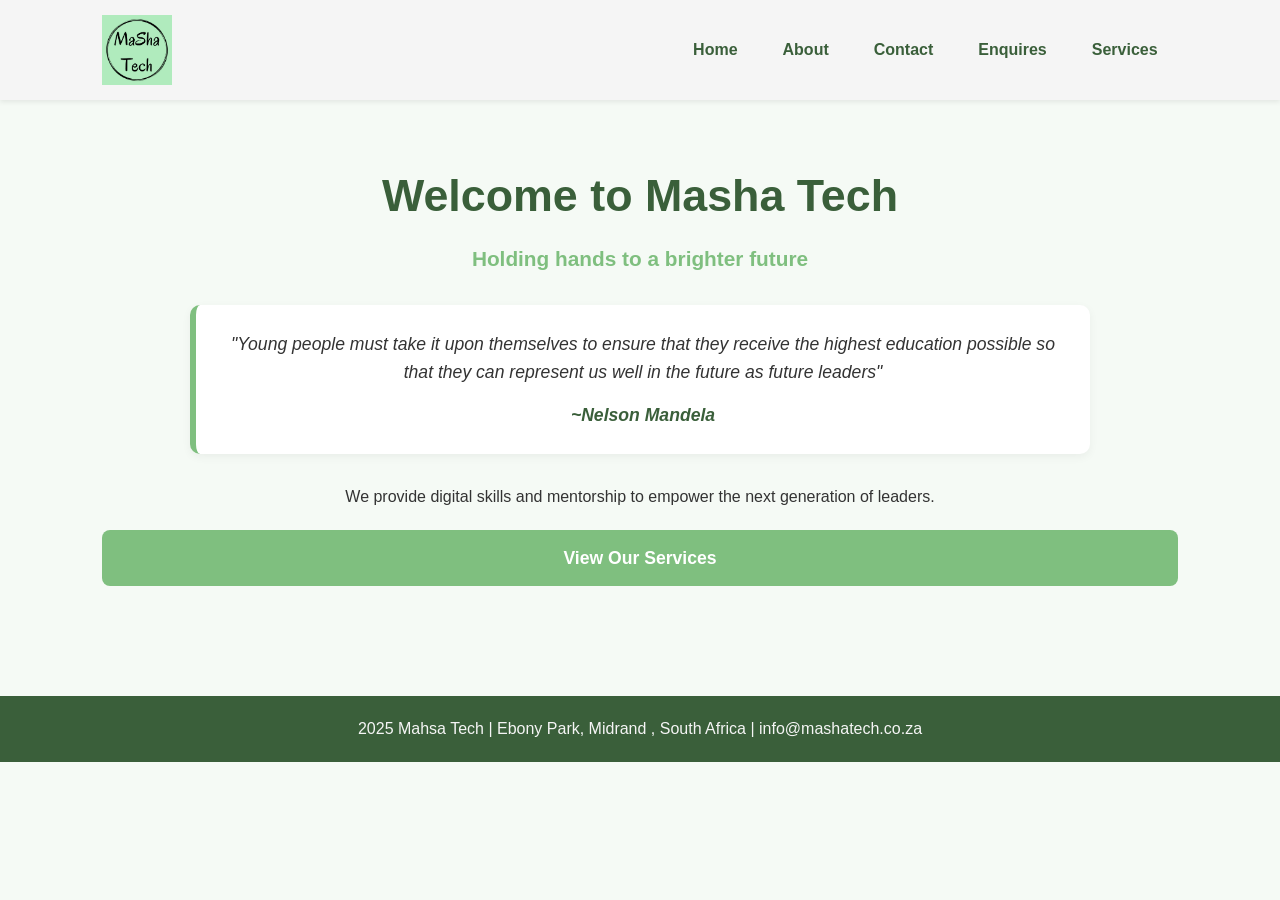
<file: index.html>
<!DOCTYPE html>
<html lang="en">
<head>
    <meta charset="UTF-8">
    <meta name="viewport" content="width=device-width, initial-scale=1.0">
    <title> Masha Tech - Home </title>
    <link rel="stylesheet" href="css_assets/style.css">



</head>
<body>
    <header>
        <img src="_images/LOGO_.jpg" width="600" height="500"  alt=" Masha Tech Logo">
        <nav>
            <ul>

                <li><a href="index.html">Home</a></li>
    
                <li><a href="about.html">About</a></li>
                    
                
                <li><a href="contact.html">Contact</a></li>
                
                
                <li><a href="enquires.html">Enquires</a></li>
                    
                <li><a href="services.html">Services</a></li>
                    
                



            </ul>
            

           


        </nav>




    </header>

    <main>
        <h1>Welcome to Masha Tech</h1><!--used the highest font show the name of the arganisation-->
        <h4>Holding hands to a brighter future</h4>
        <blockquote>"Young people must take it upon themselves to ensure that they receive the highest 
            education possible so that they can represent us well in the future as future leaders" 
            <span>~Nelson Mandela</span><!--used a feature that allows for quotes to be written i itelics-->

        </blockquote>
        <p>We provide digital skills and mentorship to empower the next generation of leaders.
        </p>
        <a
            href="services.html" class="btn">View Our Services</a>
        

        
    </main>

    <footer><!-- the footer is the lowest point on the page and it has this text throughout the pages-->
        <P> 2025 Mahsa Tech | Ebony Park, Midrand , South Africa | info@mashatech.co.za</P>



    </footer>    
    
</body>
</html>
</file>
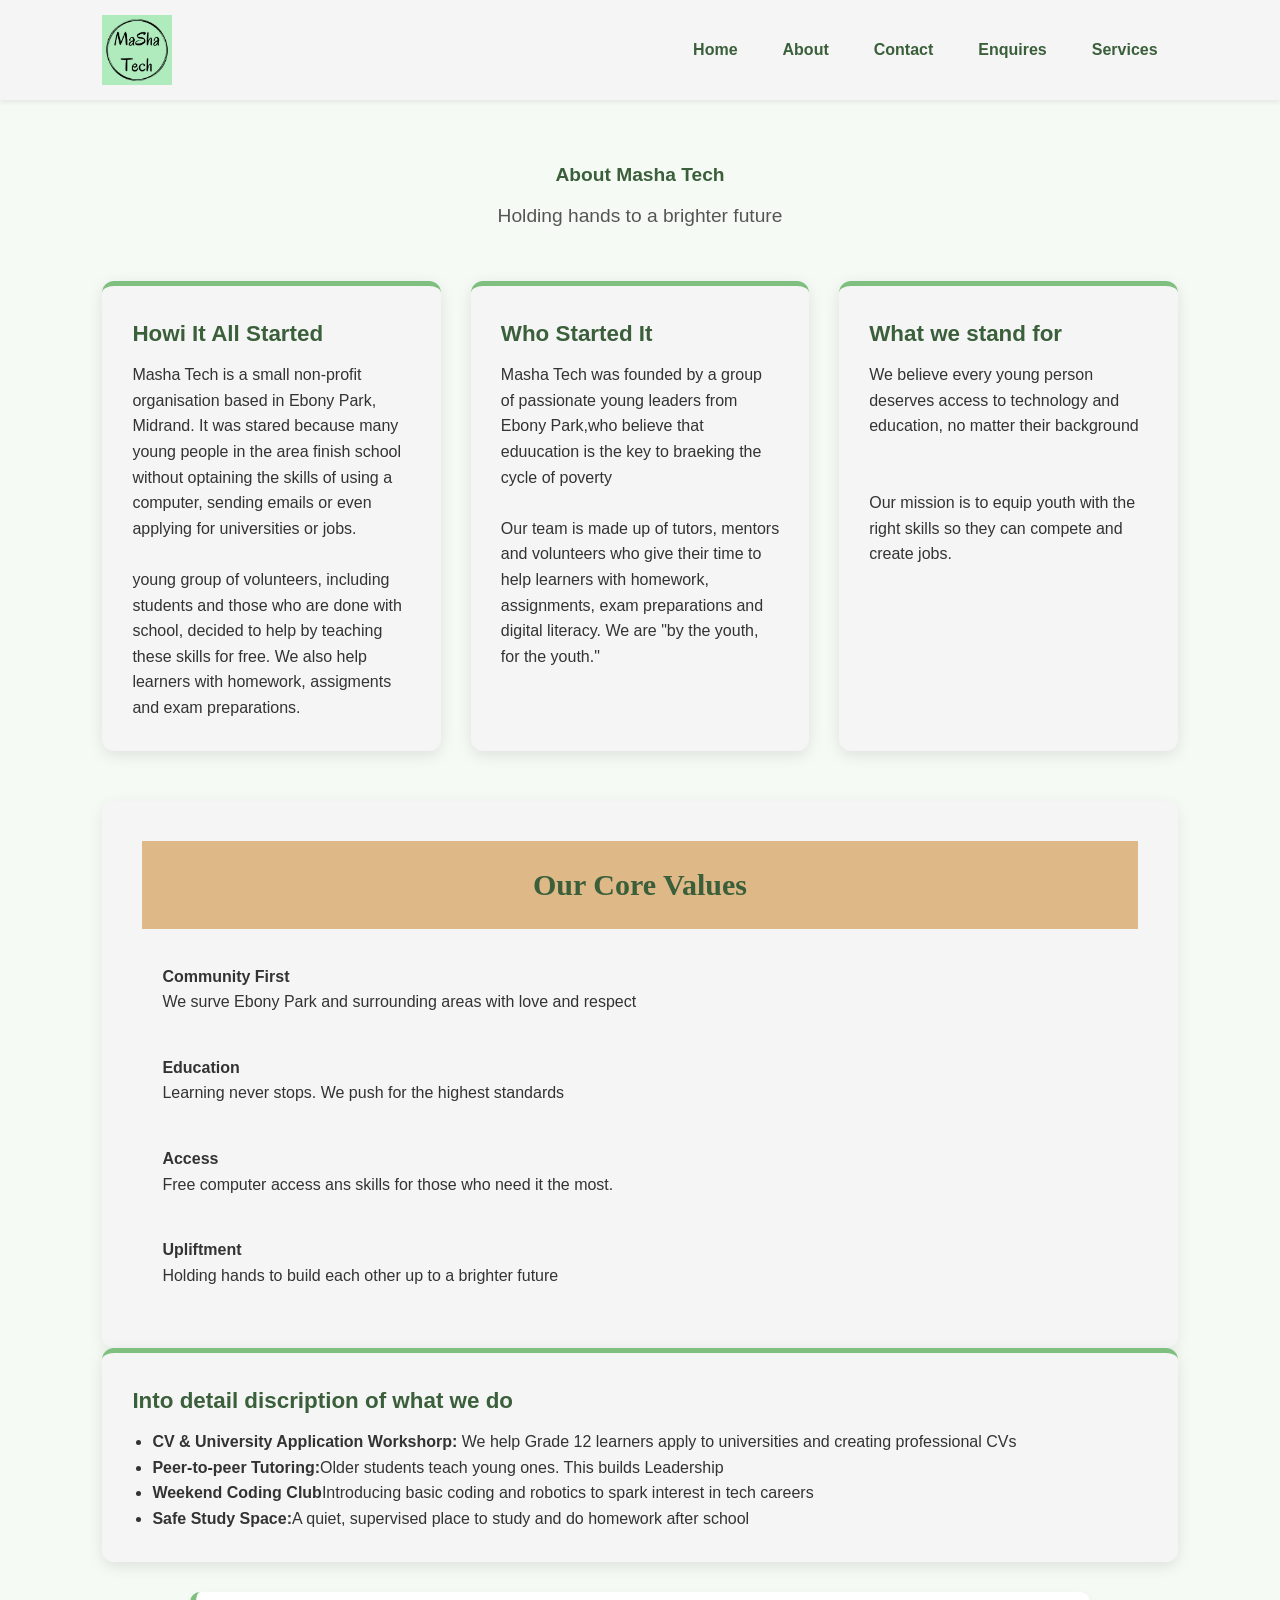
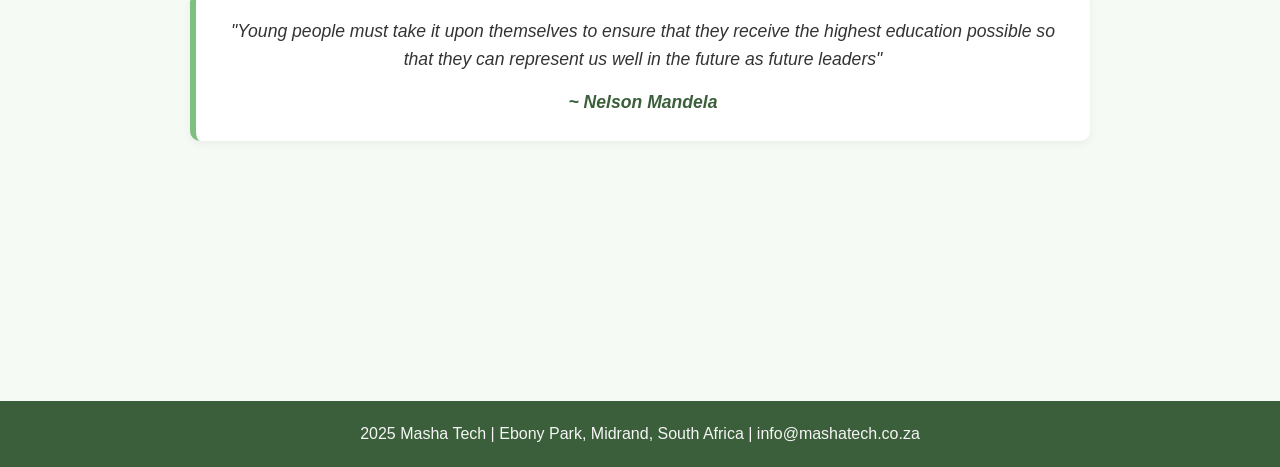
<file: about.html>
<!DOCTYPE html>
<html lang="en">
<head>

    <!--PLEASE NOT THAT THE COMMENTS THAT ARE MADE IN THE ABOUT FILE ARE APPLICABLE TO OTHER FILES
    HOWEVER ADDITIONAL COMMENTS WILL BE MADE ON THE CHANGES ACCORDING TO EACH FILE-->


    <!--This is the brain  of the website. the stuff here doesnt show on the page,
     but tells the browser how to work-->
    <meta charset="UTF-8">
    <meta name="viewport" content="width=device-width, initial-scale=1.0">
    <title> Masha Tech - About Us </title><!--This will be the text that shows on the browser 
    tab at the top. also used by google-->
    <link rel="stylesheet" href="css_assets/style.css">
    
</head>
<body>
 
    <header>
        <img src="_images/LOGO_.jpg" width="400" height="300"  alt=" Masha Tech Logo">
        <nav>
            <ul>

                <li><a href="index.html">Home</a></li>
    
                <li><a href="about.html">About</a></li>
                    
                
                <li><a href="contact.html">Contact</a></li>
                
                
                <li><a href="enquires.html">Enquires</a></li>
                    
                <li><a href="services.html">Services</a></li>
                    
                



            </ul>
            

           


        </nav>




    </header><!--The header is where all the text will be written, it will appear and occupy
    the middle of the page-->
    <section class="about">
        <h1>About Masha Tech</h1><!--using h1, which is the highest font-->
        <p class="intro">Holding hands to a brighter future</p>
        <div class="about-grid">
            <div class="card">
                <h3>Howi It All Started</h3>
                <p>Masha Tech is a small non-profit organisation based in Ebony Park, Midrand. It was stared because many
            young people in the area finish school without optaining the skills of using a computer,
            sending emails or even applying for universities or jobs. <!--"p" represents paragraph in Html-->
            
            <br><br> young group of volunteers, <!--using "br" to break and separate the paragraph so that it doent
            appear as a long line of writing-->
            including students and those who are done with school, decided to help by teaching these 
            skills for free. We also help learners with homework, assigments and exam preparations.
        </p>
            </div>
            <div class="card">
                <h3>Who Started It</h3>
                <p>Masha Tech was founded by a group of passionate young leaders from Ebony Park,who believe
                    that eduucation is the key to braeking the cycle of poverty
                    <br><br>
                    Our team is made up of tutors, mentors and volunteers who give their time to help learners with homework,
                    assignments, exam preparations and digital literacy. We are "by the youth, for the youth."
                </p>
            </div> 
            <div class="card">
                <h3>What we stand for</h3>
                <p>We believe every young person deserves access to technology and education, no matter their background</p>
                <br><br>Our mission is to equip youth with the right skills so they can compete and create jobs.
            </div>
        </div>
        <div class="values">
            <h2>Our Core Values</h2>
            <div class="value-item">
                <h4>Community First</h4>
                <p>We surve Ebony Park and surrounding areas with love and respect</p>
            </div>
            <div class="value-item">
                <h4>Education</h4>
                <p>Learning never stops. We push for the highest standards</p>
            </div>
            <div class="value-item">
                <h4>Access</h4>
                <p>Free computer access ans skills for those who need it the most.</p>
            </div>
            <div class="value-item">
                <h4>Upliftment</h4>
                <p>Holding hands to build each other up to a brighter future</p>
            </div>
            </div>
        </div>
        <div class="card">
            <h3>Into detail discription of what we do</h3>
            <ul style="margin-left: 20px;">
                <li><strong>CV & University Application Workshorp:</strong>
                We help Grade 12 learners apply to universities and creating professional CVs</li>
                <li><strong>Peer-to-peer Tutoring:</strong>Older students teach young ones. This builds Leadership</li>
                <li><strong>Weekend Coding Club</strong>Introducing basic coding and robotics to spark interest in tech careers</li>
                <li><strong>Safe Study Space:</strong>A quiet, supervised place to study and do homework after school</li>
            </ul>
        </div>
        <blockquote>"Young people must take it upon themselves to ensure that they receive the highest education possible
            so that they can represent us well in the future as future leaders"
            <span>~ Nelson Mandela</span>
        </blockquote><!--i used a quote feature to make the words have an itelic look -->

        
    </section>

    <main>
        


    </main>

    <footer>
        <!--throughout the website the footer remains the same, the writting only appears at the bottom of the page-->

      <p> 2025 Masha Tech | Ebony Park, Midrand, South Africa | info@mashatech.co.za</p>

    </footer>
    
    




</body>
</html>
</file>
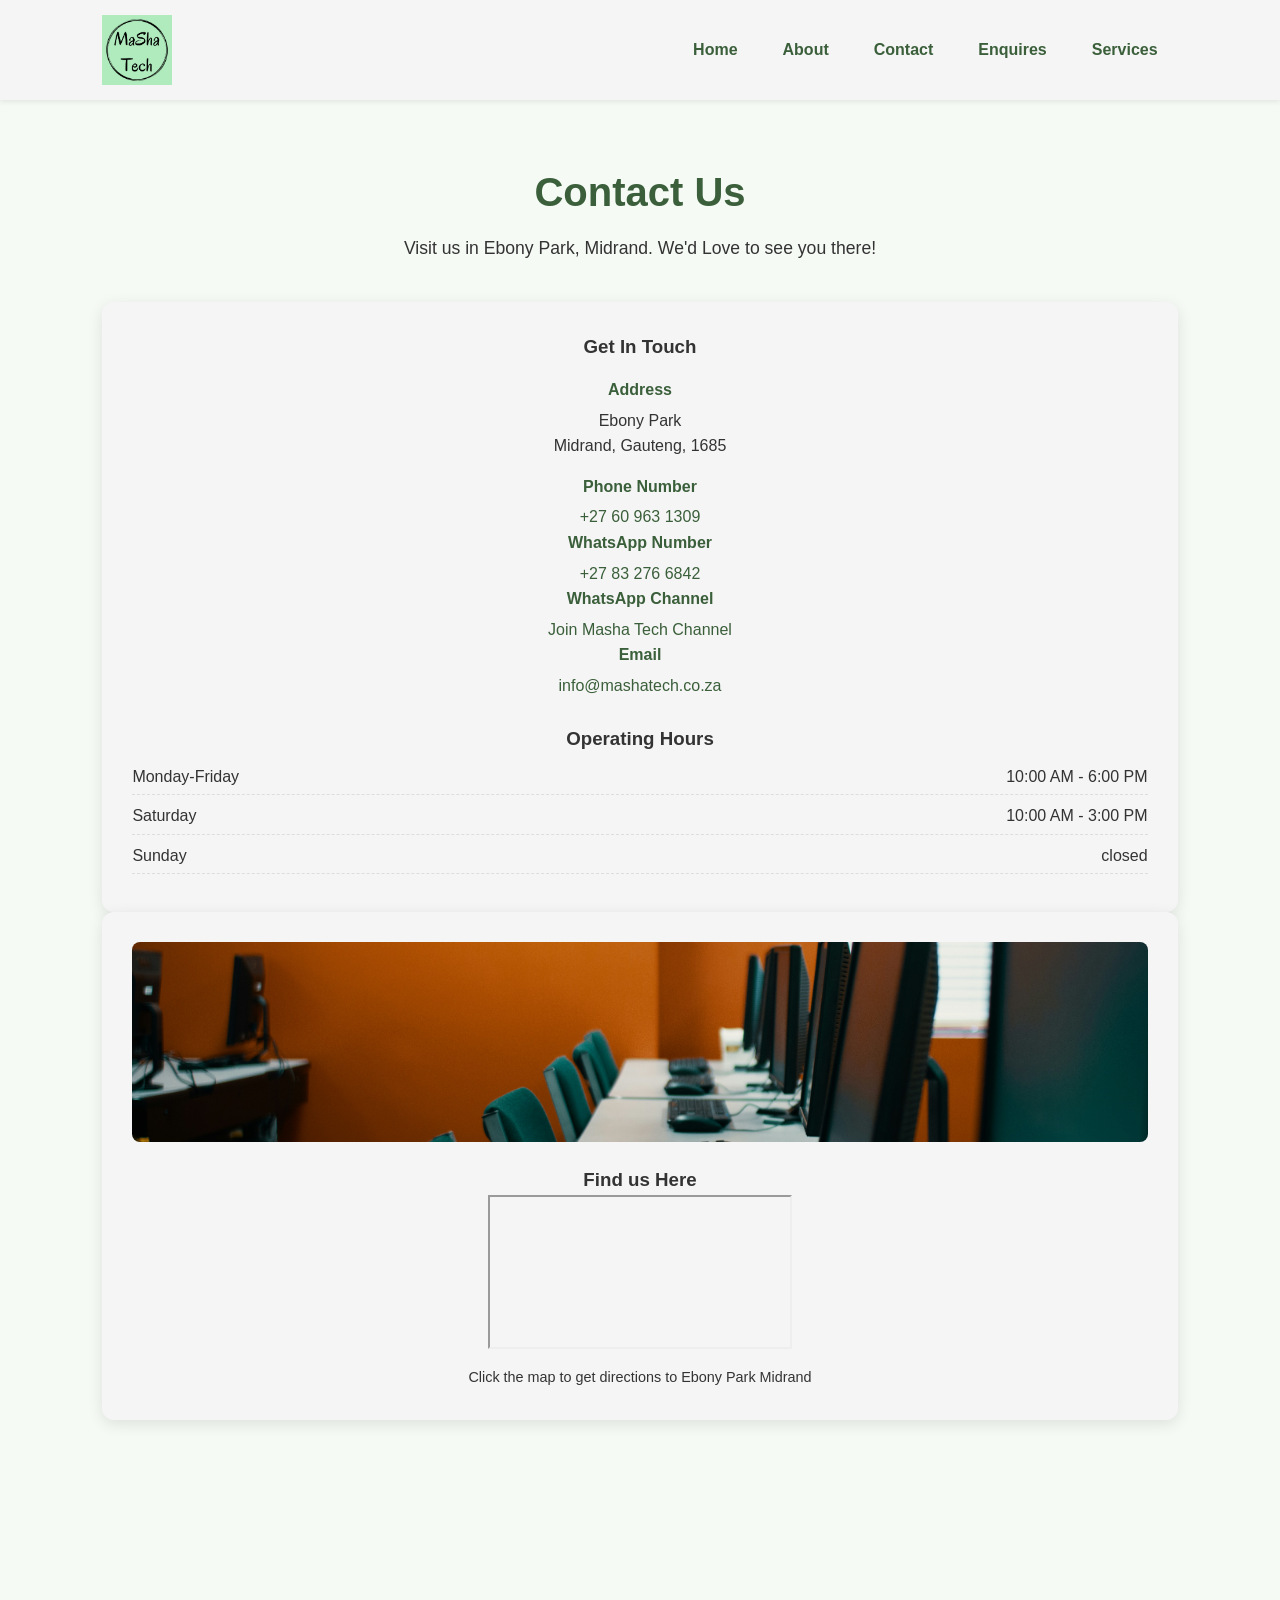
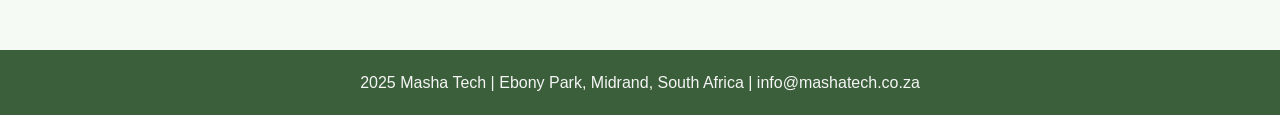
<file: contact.html>
<!DOCTYPE html>
<html lang="en">
<head>
    <meta charset="UTF-8">
    <meta name="viewport" content="width=device-width, initial-scale=1.0">
    <title> Masha Tech - Contact </title>
    <link rel="stylesheet" href="css_assets/style.css">
</head>
<body>
    
    <header>
        <img src="_images/LOGO_.jpg"width="400" height="300" alt=" Masha Tech Logo">
        <nav>
            <ul>

                <li><a href="index.html">Home</a></li>
    
                <li><a href="about.html">About</a></li>
                    
                
                <li><a href="contact.html">Contact</a></li>
                
                
                <li><a href="enquires.html">Enquires</a></li>
                    
                <li><a href="services.html">Services</a></li>
                    
                



            </ul>
            

           


        </nav>




    </header><!--This hearder contains all the information that will apear on the middle of the page-->
    <section class="contact">
        <h1>Contact Us</h1>
        <p class="subtitle">Visit us in Ebony Park, Midrand. We'd Love to see you there!</p>
        <div class="ifo-card">
            <h3>Get In Touch</h3>
            <div class="contact-item">
                <strong> Address </strong> <!--using strong to symbolise how bold i want the words to be-->
                Ebony Park<br>
                Midrand, Gauteng, 1685<br>
            </div>
            <div class="contact-item">
                <strong> Phone Number</strong>
                <a href="tel:+27609631309">+27 60 963 1309</a>
                <strong> WhatsApp Number</strong>
                <a href="tel:+27832766842">+27 83 276 6842</a>
                <strong> WhatsApp Channel</strong>
                <a href="https://WhatsApp.com/chanel/Masha_tech" target="_blank">Join Masha Tech Channel</a>
                <strong>Email</strong>
                <a href="mailto: info@mashatech.co.za">
                    info@mashatech.co.za
                </a>
            </div><!--A list of days and hours the organisation is open and operating-->
            <h3 style="margin-top: 25px;">Operating Hours</h3>
            <ul class="hours-list">
                <li><span>Monday-Friday</span>
                <span>10:00 AM - 6:00 PM </span></li>
                <li><span>Saturday</span>
                <span>10:00 AM - 3:00 PM</span></li>
                <li><span>Sunday</span>
                <span>closed</span></li>

            </ul>
        </div>
        <div>
            <div class="map-card">
                <img src="_images/computer_space.jpg" alt="Our Computer Lab" class="side-img">
                <h3>Find us Here</h3><!--This is the link to the map and te user is abble to acess it through google maps-->
                <iframe src="https://www.google.com/maps/place/Midrand,+1685/@-25.993614,28.124153,12z/data=!3m1!4b1!4m6!3m5!
                1s0x1e956e17f65959cd:0x3ac640ff52ccc755!8m2!3d-26.0142774!4d28.1473771!16s%2Fm%2F09s4p02?hl=en&entry=ttu&g_ep=
                EgoyMDI2MDgxMi4wIKXMDSoASAFQAw%3D%3D"
                allowfullscreen=""
                loading="lazy"
                referrerpolicy="no-referrer-when-downgrade">
            </iframe>
            <p style="margin-top: 10px;
            font-size: 0.9rem;">Click the map to get directions to Ebony Park Midrand</p>
            </div>
        </div>
    </section>

    <main>


    </main>

    <footer>
        <p> 2025 Masha Tech | Ebony Park, Midrand, South Africa | info@mashatech.co.za</p>



    </footer>    
    
</body>
</html>
</file>
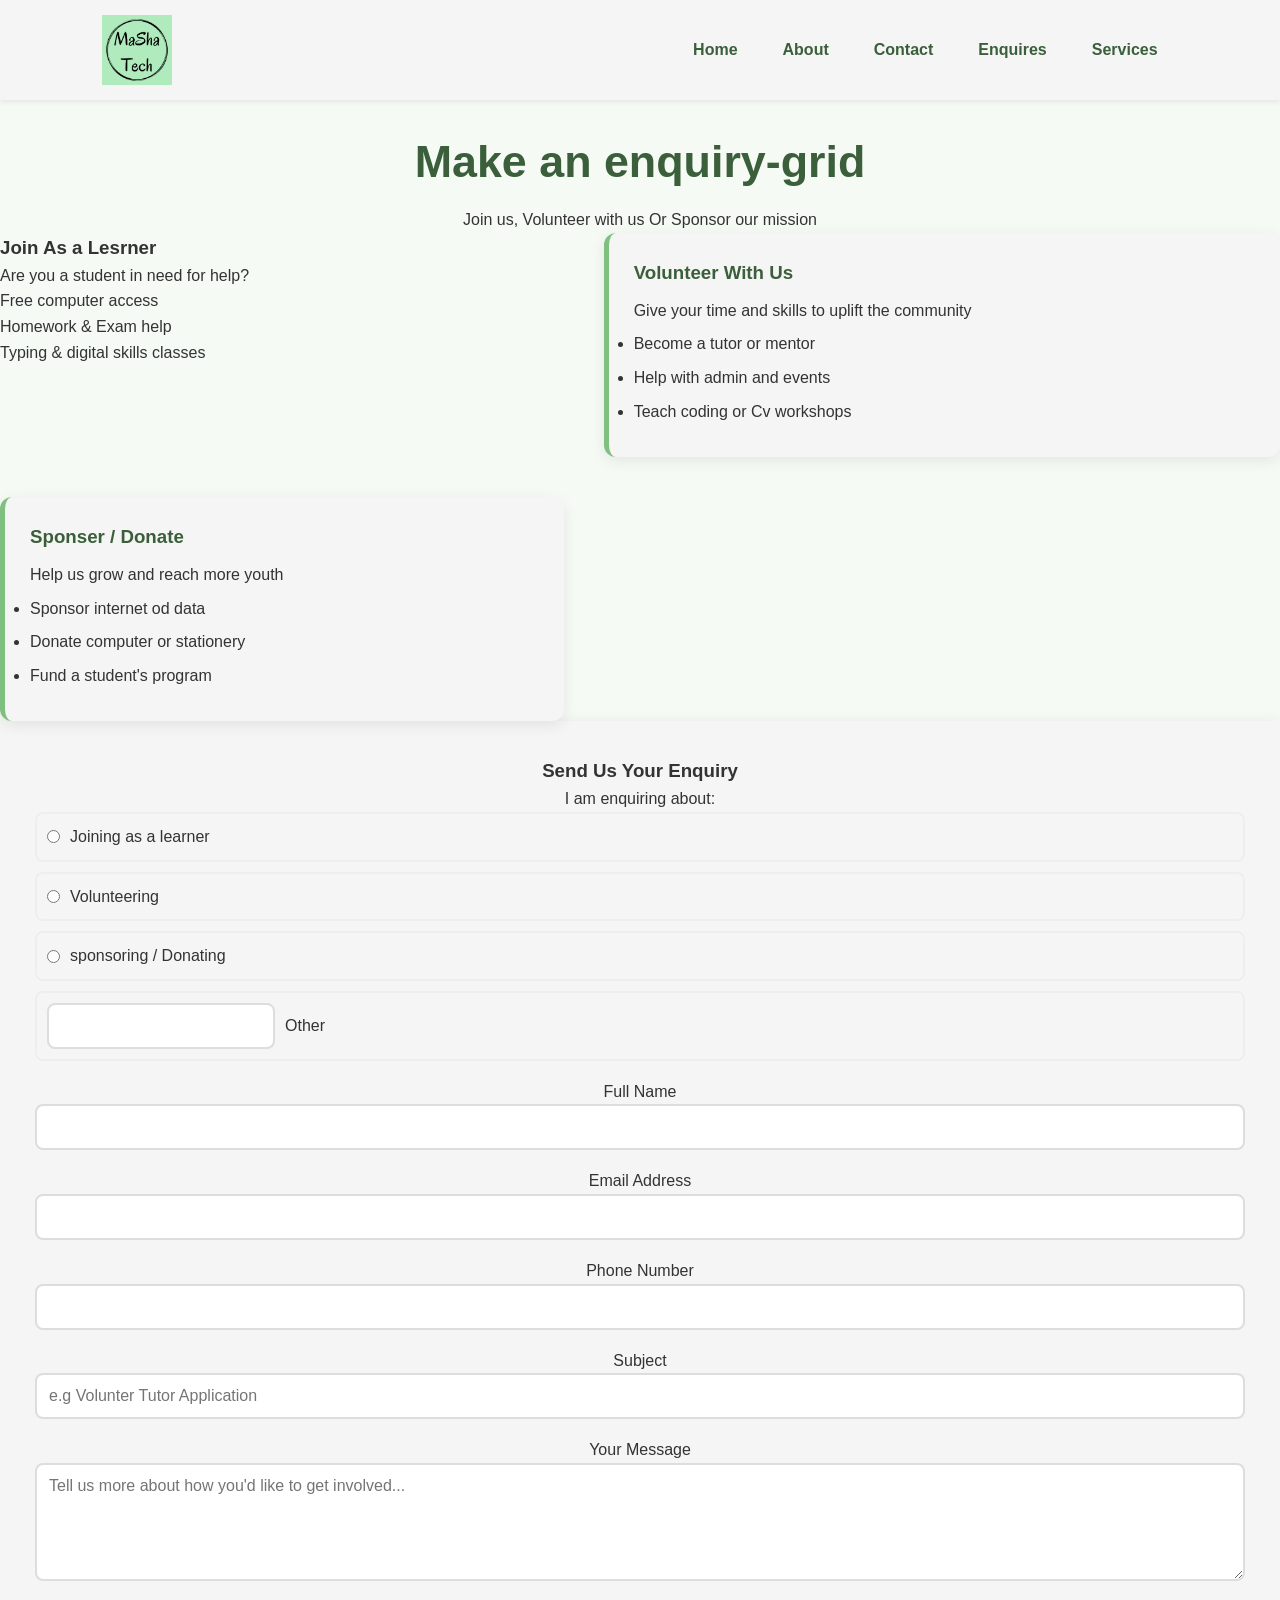
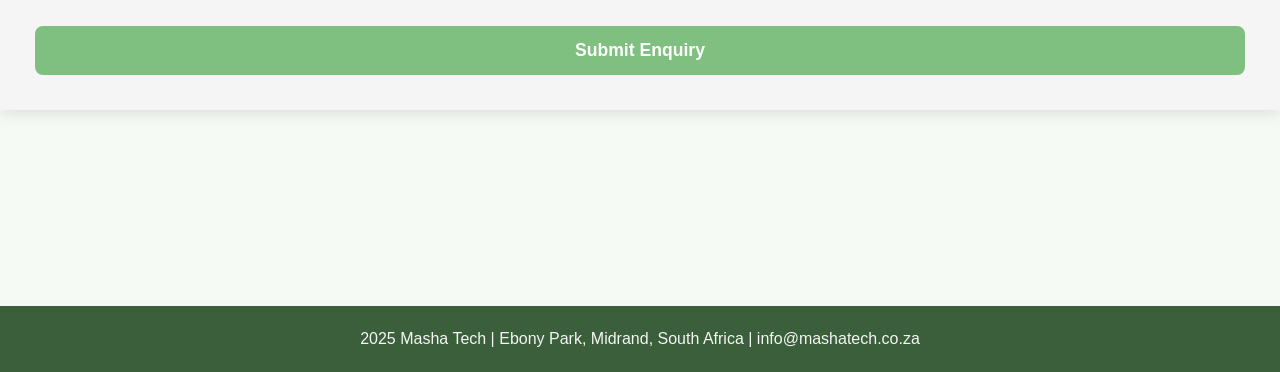
<file: enquires.html>
<!DOCTYPE html>
<html lang="en">
<head>
    <meta charset="UTF-8">
    <meta name="viewport" content="width=device-width, initial-scale=1.0">
    <title> Masha Tech - Enquires </title>
    <link rel="stylesheet" href="css_assets/style.css">
</head>
<body>
    <header>
        <img src="_images/LOGO_.jpg" width="400" height="300" alt="Masha Tech Logo">
        <nav>
            <ul>

                <li><a href="index.html">Home</a></li>
    
                <li><a href="about.html">About</a></li>
                    
                
                <li><a href="contact.html">Contact</a></li>
                
                
                <li><a href="enquires.html">Enquires</a></li>
                    
                <li><a href="services.html">Services</a></li>
                    
                



            </ul>
            

           


        </nav>




    </header>
    <selection class="enquires">
        <h1>Make an enquiry-grid</h1><!--these text will apear in the body of the header at the top-->
        <p calss="subtitle">Join us, Volunteer with us Or Sponsor our mission</p>
        <div class="enquiry-grid">
            <div class="info-side">
                <h3> Join As a Lesrner</h3>
                <ul>
                  <p>Are you a student in need for help?</p><!--these text i sett them to align at the bottom of each other-->
                  <li>Free computer access</li>
                  <li>Homework & Exam help</li>
                  <li>Typing & digital skills classes</li>
                </ul>

            </div>
            <div class="info-card">
                <h3>Volunteer With Us</h3>
                <p>Give your time and skills to uplift the community</p>
                <ul>
                    <li>Become a tutor or mentor</li>
                    <li>Help with admin and events</li>
                    <li>Teach coding or Cv workshops</li>
                </ul>
            </div>
            <div class="info-card">
                <h3>Sponser / Donate</h3>
                <p>Help us grow and reach more youth</p>
                <ul>
                    <li>Sponsor internet od data</li>
                    <li>Donate computer or stationery</li>
                    <li>Fund a student's program</li>
                </ul>

            </div>
        </div>
        <div class="form-card"><!--creation of a fill in form according to the speciations-->
            <h3>Send Us Your Enquiry</h3>
            <form action="#" method="post">
                <div class="form-group">
                    <label>I am enquiring about:</label>
                    <div class="radio-group">
                        <label class="radio-option">
                        <input type="radio"  name="enquiry_type"value="joining" required>
                        <span>Joining as a learner</span>
                        </label>
                        <label class="radio-option">
                            <input type="radio" name="enquiry_type"value="Volunteering">
                            <span>Volunteering</span>
                        </label>
                        <label class="radio-option">
                            <input type="radio" name="enquiry_type" value="sponsoring">
                            <span>sponsoring / Donating</span>
                        </label>
                        <label class="radio-option">
                            <input class="radio" name="enquiry_type" values="other">
                            <span>Other</span>
                        </label>
                    </div>
                </div>
                <div class="form-group">
                    <label for="fullname">Full Name</label><!--requirement number 1-->
                    <input type="text" id="fullname" name="fullname" required>
                </div>
                <div class="form-group">
                    <label for="email">Email Address</label><!--reruirement number2-->
                    <input type="email" id="email" name="email" required>
                </div>
                <div class="form-group">
                    <label for="phone">Phone Number</label><!--requirement number3-->
                    <input type="tel" id="phone" name="phone">
                </div>
                <div class="form-group">
                    <label for="subject">Subject</label><!--requirement number4-->
                    <input type="text" id="subject" name="subject" placeholder="e.g Volunter Tutor Application">
                </div>
                <div class="form-group">
                    <label for="message">Your Message</label><!--requirement number5-->
                    <textarea id="message" name="message" rows="5" placeholder="Tell us more about how you'd like to get involved..." required></textarea>
                </div>
                <button type="submit" class="btn">Submit Enquiry</button><!--a feature called batton was used here to actually submit the enquiry bt the user-->
            </form>
        </div>
    </selection>

    <main>


    </main>

    <footer>
        <P> 2025 Masha Tech | Ebony Park, Midrand, South Africa | info@mashatech.co.za</P>



    </footer>
    
</body>
</html>
</file>
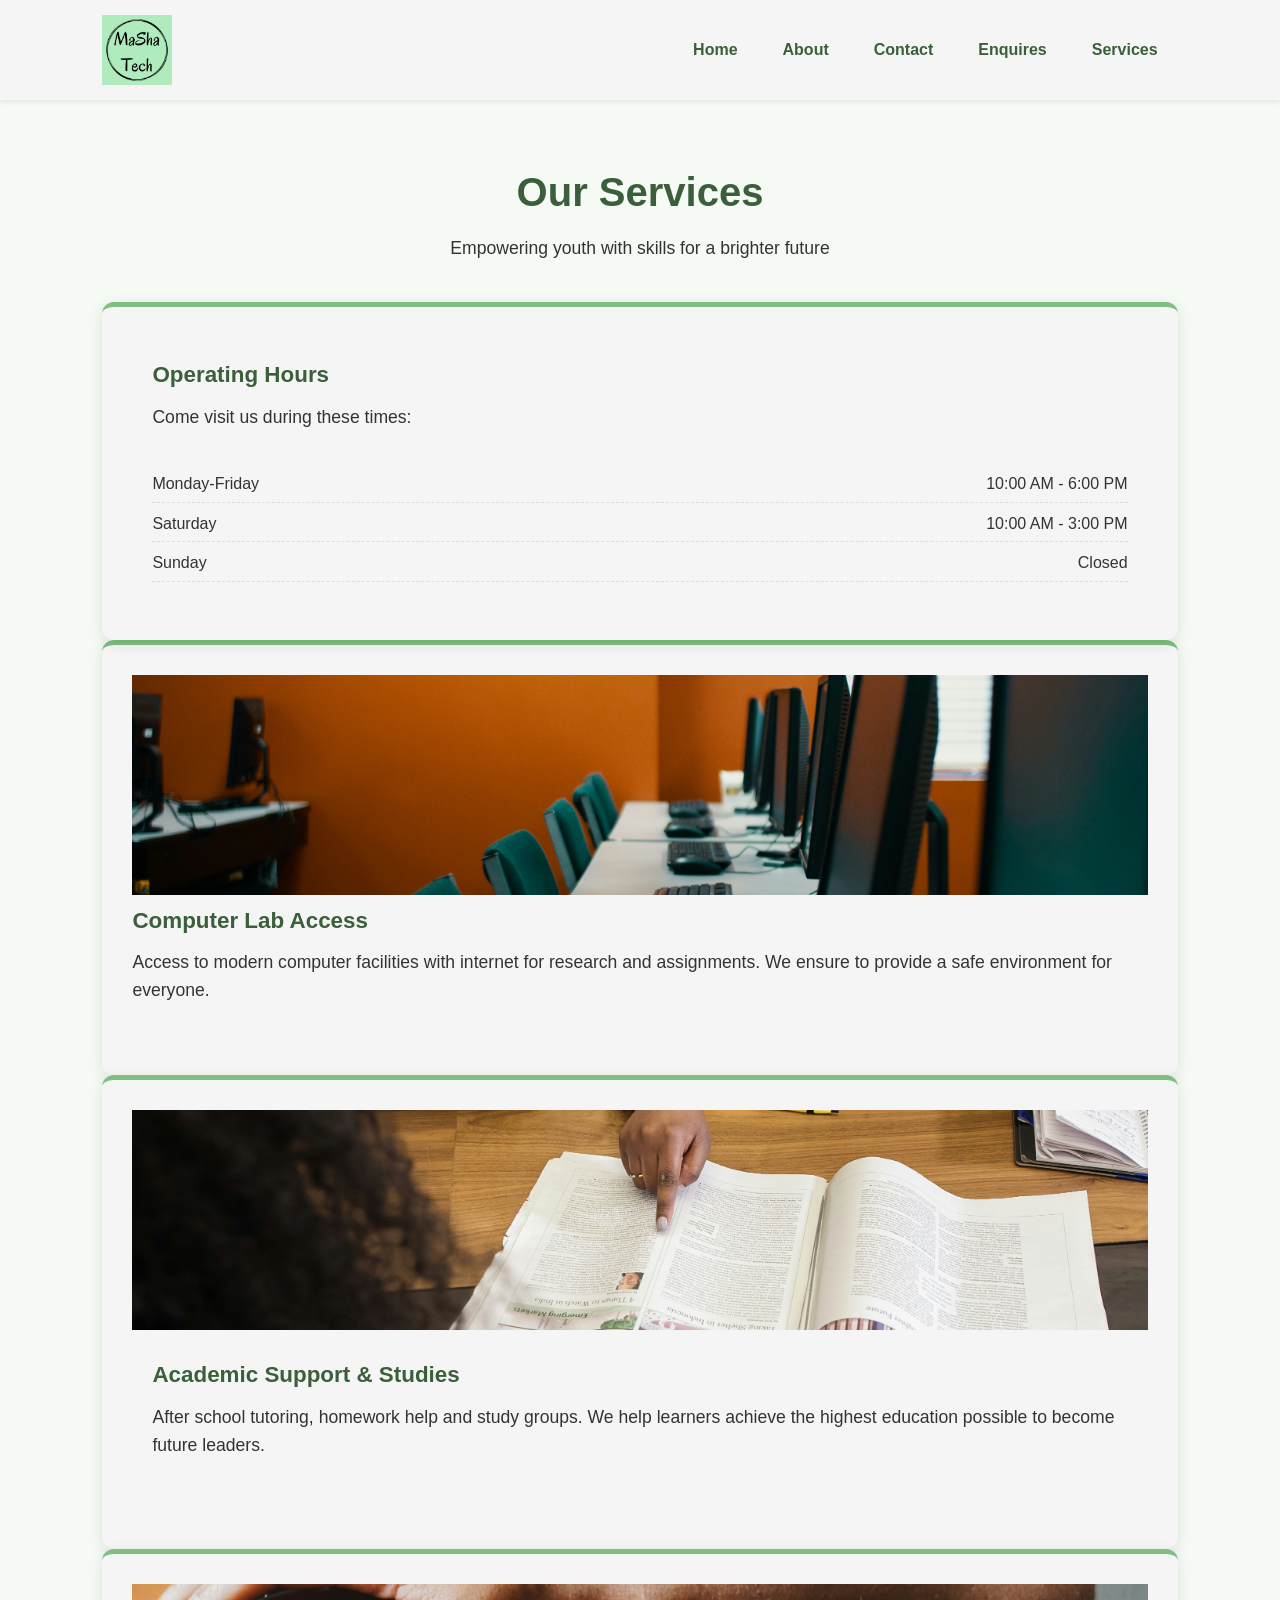
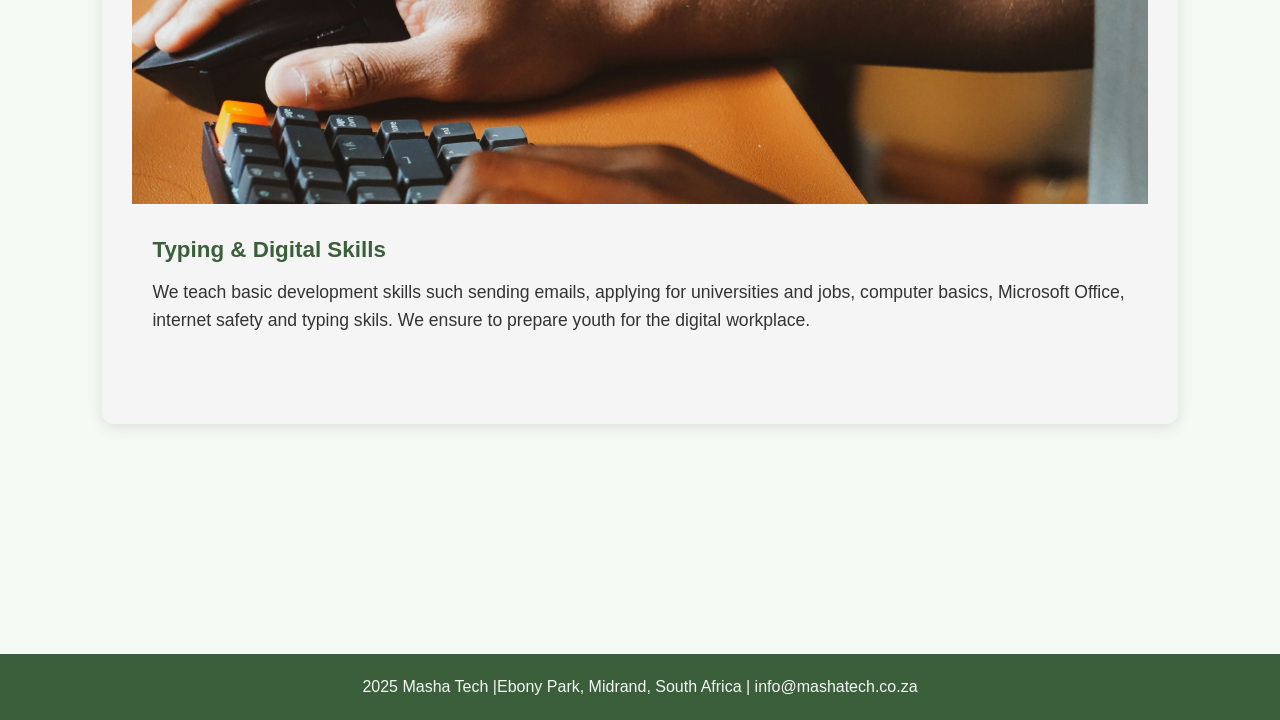
<file: services.html>
<!DOCTYPE html>
<html lang="en">
<head>
    <meta charset="UTF-8">
    <meta name="viewport" content="width=device-width, initial-scale=1.0">
    <title> Masha Tech - Services </title>
    <link rel="stylesheet" href="css_assets/style.css">

    
</head>
<body>
    <header>
        <img src="_images/LOGO_.jpg" width="400" height="300" alt=" Masha Tech Logo">
        <nav>
            <ul>

                <li><a href="index.html">Home</a></li>
    
                <li><a href="about.html">About</a></li>
                    
                
                <li><a href="contact.html">Contact</a></li>
                
                
                <li><a href="enquires.html">Enquires</a></li>
                    
                <li><a href="services.html">Services</a></li>
                    
                



            </ul>
            

           


        </nav>




    </header>
    <section class="services">
         <h1>Our Services</h1>
        <p>Empowering youth with skills for a brighter future</p>
        <div class="services-grid">
           <div class="card hours-card">
            <div class="card-content">
                <h3> Operating Hours</h3>
                <p>Come visit us during these times: </p>
                <ul class="hours-list">
                    <li><span>Monday-Friday</span>
                    <span>10:00 AM - 6:00 PM</span></li>
                    <li><span>Saturday</span>
                        <span>10:00 AM - 3:00 PM</span></li>
                        <li><span>Sunday</span>
                            <span>Closed</span></li>

                </ul>
              </div>
            </div>
        </div>

        
            <div class="card"><!--3 different licenced images are used, all of them use the same sizing and structure
                to create a sense of uniform-->
                <img src="_images/computer_space.jpg" alt="computer Lab">
                <h3>Computer Lab Access</h3>
                <p>Access to modern computer facilities with internet for research and assignments. 
                    We ensure to provide a safe environment for everyone.<!--every image has a paragraph underneath it
                    that describes whats happening and the service that is being provided-->
                </p>
            </div>
    

        <div class="card">
            <img src="_images/studies.jpg" alt="Academic Support">
            <div class="card-content">
                <h3>Academic Support & Studies</h3>
                <p>After school tutoring, homework help and study groups. We help learners achieve the 
                    highest education possible to become future leaders.
                </p>
            </div>

        </div>

        <div class="card">
            <img src="_images/typing.jpg" alt="Typing Classes">
            <div class="card-content">
                <h3>Typing & Digital Skills</h3>
                <P>We teach basic development skills such sending emails, applying for universities and jobs, computer basics,
                   Microsoft Office, internet safety and typing skils. We ensure to prepare youth for the digital workplace.
                </P>
            </div>
        </div>
       
    
    </section>

    <main>


    </main>

    <footer><!-- this is the footer text that appers everywhere at the bottom of each page-->
        <p>2025 Masha Tech |Ebony Park, Midrand, South Africa | info@mashatech.co.za</p>



    </footer>
    
</body>
</html>
</file>
<file: css_assets/style.css>
/* MashaTech - Part 2 External CSS - myfirststyles.css */
:root {
  --green: #7FBF7F;
  --dark-green: #3A5F3A;
  --light-bg: #F5FAF5;
}
* { margin: 0; padding: 0; box-sizing: border-box; }

body {
  font-family: 'Segoe UI', Arial, sans-serif;
  background: var(--light-bg);
  color: #333;
}

/* HEADER & NAV - This is your nav ul from photo */
header {
  background: white;
  display: flex;
  justify-content: space-between;
  align-items: center;
  padding: 15px 8%;
  box-shadow: 0 2px 5px rgba(0,0,0,0.08);
}
header img { height: 70px; width: auto; }

nav ul{
  display: flex;
  list-style-type: none;
  gap: 20px;
  padding: 10px;
}
nav ul li a{
  text-decoration: none;
  color: var(--dark-green);
  font-weight: 600;
  padding: 10px;
}
nav ul li a:hover{
  background-color: white;
  color: rgb(66, 66, 154);
  display: block;
  padding: 10px;
}

/* HEADINGS */
h2 {
  background-color: burlywood;
  color: white;
  padding: 20px;
  font-family: Bubblegum Sans,cursive;
  font-size: 30px;
  margin: 0;
}

/* IMAGES & CONTAINERS - From your photo */
.responsive-image {
  height: auto;
  max-width: 100%;
}
.container {
  display: inline-grid;
  grid-template-columns: auto auto auto;
  gap: 20px;
  background-color: rgb(66, 66, 154);
  padding: 20px;
}

/* SERVICES, CONTACT, etc - Same as Part 1 */
.services, .contact {
  padding: 60px 8%;
  text-align: center;
}
.service-grid, .contact-grid {
  display: grid;
  grid-template-columns: repeat(auto-fit, minmax(280px, 1fr));
  gap: 30px;
  text-align: left;
}
.card, .info-card, .map-card {
  background: white;
  border-radius: 12px;
  padding: 20px;
  box-shadow: 0 4px 15px rgba(0,0,0,0.1);
}
.hours-banner {
  background: var(--green);
  color: white;
  text-align: center;
  padding: 15px;
  font-weight: bold;
}
footer {
  background: var(--dark-green);
  color: white;
  text-align: center;
  padding: 20px;
  margin-top: 50px;
}

/* Responsive - Part 3 */
@media (max-width: 768px){
  .container{ display: block; }
  nav ul{ flex-direction: column; }
  header{ flex-direction: column; gap: 10px; }
}





 /* style for about */
        :root { /* :roots means global settings, meaning these are variables that will be used 
            through out the website to maintain a uniform setting*/
            --green: #7FBF7F;
            --dark-green: #3A5F3A;
            --light-bg: #F5FAF5;
            /*i have created variables of colour green in different shades*/


        }
        * { margin: 0; padding: 0; box-sizing: border-box;}
        body{
            font-family: 'Segoe UI' , Arial, sans-serif;
            background: var(--light-bg);
            color: #333;
            line-height: 1.7;
        }
        /* HEADER: this styles the top bar that appears on every page, being the navigator bar*/
        header{
            background: whitesmoke;
            display: flex;
            justify-content: space-between;
            align-items: center;
            padding: 15px 8%;
            box-shadow: 0 2px 5px rgba(0,0,0,0.08);
            position: static;
            top: 0;
        }


        /* this part will only target the image inside the header(the top part) in our case
        its the logo */
        header img{
            height: 70px;
            width: auto;

             
        }/* this part targets and styles the menu list*/
        nav ul{
            list-style: none;
            display: flex;
            gap: 25px;
        }
        nav a {/*this part styles all the links that appear on the menu*/
            text-decoration: none;
            color: var(--dark-green);
            font-weight: 600;
        }
        nav a:hover {/* when you hover your mouse on the link a colour will appear*/
            color: var(--green);
        }
        /* ABOUT SECTION*/
        .about{
            padding: 60px 8%;
        }/*how the about text will look like in terms of font size, colour, how it will be positioned
        and where it will be positioned*/
        .about h1 {
            text-align: center;
            font-size: 1.2rem;
            color: var(--dark-green);
            margin-bottom: 10px;
        }
        .about p.intro{
            font-size: 1.2rem;
            margin-bottom: 50px;
            color: #555;
            text-align: center;
        }
        .about-grid{
            display: grid;
            grid-template-columns: repeat(auto-fit, minmax(300px, 1fr));
            gap: 30px;
            margin-bottom: 50px;
        }
        .card{
            background: whitesmoke;
            border-radius: 12px;
            padding: 30px;
            box-shadow: 0 4px 15px rgba(0,0,0,0.08);
            border-top: 5px solid var(--green);  
        }
        .card h3{
            color: var(--dark-green);
            margin-bottom: 15px;
            font-size: 1.4rem;
        }
        /* VALUES*/
        .values{
            background: whitesmoke;
            padding: 40px ;
            border-radius: 12px;
            box-shadow: 0 4px 15px rgba(0,0,0,0.08);
        }
        .values h2 {
            color: var(--dark-green);
            margin-bottom: 15px;
            text-align: center;
        }
        .value-grid{ 
            display: grid;
            grid-template-columns: repeat(auto-fit, minmax(200px, 1fr));
            gap: 20px;
            text-align: center;
        }
        .value-item {
            padding: 20px;
        }
        .value-item .icon { 
            font-size: 2.5rem;
            margin-bottom: 10px;
        }
        /* QUOTE */
        blockquote{
            background: var(--green);
            color: whitesmoke;
            padding: 30px;
            border-radius: 12px;
            text-align: center;
            font-size: 1.2rem;
            font-style: italic;
            margin: 40px 0;
        }
        blockquote span { 
            display:block;
            margin-top: 10px;
            font-weight: bold;
        }
        
        footer{
           background: var(--dark-green);
           color: whitesmoke;
           text-align: center;
           padding: 20px;
           margin-top: 50px;

        }
        /* style for contact */
         
        :root {
            --green: #7FBF7F;
            --dark-green: #3A5F3A;
            --light-bg: #F5FAF5;
        }
        * { margin: 0; padding: 0; box-sizing: border-box;}
        body{
            font-family: 'Segoe UI' , Arial, sans-serif;
            background: var(--light-bg);
            color: #333;
        }
        /* HEADER */
        header{
            background: whitesmoke;
            display: flex;
            justify-content: space-between;
            align-items: center;
            padding: 15px 8%;
            box-shadow: 0 2px 5px rgba(0,0,0,0.08);
        }
        header img{
            height: 70px;
            width: auto;
        }
        nav ul{
            list-style: none;
            display: flex;
            gap: 25px;
        }
        nav a {
            text-decoration: none;
            color: var(--dark-green);
            font-weight: 600;
        }
        nav a:hover {
            color: var(--green);
        }
        /* Contact section: looks at the colour, font, size and colorof how the features should appear*/
        .contact{
            padding: 60px 8%;
            text-align: center;
        }
        .contact h1 {
            font-size: 2.5rem;
            color: var(--dark-green);
            margin-bottom: 10px;
        }
        .contact p.subtitle {
            font-size: 1.1rem;
            margin-bottom: 40px;
        }
        .contact-grid{
            display: grid;
            grid-template-columns: 1fr 1fr;
            gap: 30px;
            text-align: left;
            align-items: start;
        }
        @media(max-width: 900px){
            .contact-grid{ grid-template-columns: 1fr;}
            
        }
        
        .ifo-card, .map-card{
            background: whitesmoke;
            padding: 30px ;
            border-radius: 12px;
            box-shadow: 0 4px 15px rgba(0,0,0,0.1);
        }
        .info-card h3 {
            color: var(--dark-green);
            margin-bottom: 15px;
        }
        .contact-item{ 
            margin: 15px 0;
            font-size: 1rem;
        }
        .contact-item strong {
            color: var(--dark-green);
            display: block;
            margin-bottom: 5px;
        }
        .contact-item a { 
            color: var(--dark-green);
            text-decoration: none;
        }
        .contact-item a:hover{
            text-decoration: underline;
        }
        /*how the hours will apear according to the way i set it */
        .hours-list {
            list-style: none;
            margin-top: 10px;
        }
        .hours-list li { 
            margin: 8px 0;
            display: flex;
            justify-content: space-between;
            border-bottom: 1px dashed #ddd;
            padding-bottom: 5px;
        }
        /*this is the setting of how the map and image will look like and how it will bw positioned */
        .map-card img.side-img{
            width: 100%;
            height: 200px;
            object-fit: cover;
            border-radius: 8px;
            margin-bottom: 15px;

        }
        .map-card inframe {
            width: 100%;
            height: 300px;
            border: 0;
            border-radius: 8px;
        }

        /*this is the footer, whic is bottom part. this is how its expected to appear in terms of color
        the backgound and how aligned the text will be*/
        footer{
            background: var(--dark-green);
            color: whitesmoke;
            text-align: center;
            padding: 20px;
            margin-top: 50px;
        }
        /* style for enquires */
         
        :root {
            --green: #7FBF7F;
            --dark-green: #3A5F3A;
            --light-bg: #F5FAF5;
        }
        * { margin: 0; padding: 0; box-sizing: border-box;}
        body{
            font-family: 'Segoe UI' , Arial, sans-serif;
            background: var(--light-bg);
            color: #333;
        }
        /* HEADER */
        header{
            background: whitesmoke;
            display: flex;
            justify-content: space-between;
            align-items: center;
            padding: 15px 8%;
            box-shadow: 0 2px 5px rgba(0,0,0,0.08);
        }
        header img{
            height: 70px;
            width: auto;
        }
        nav ul{
            list-style: none;
            display: flex;
            gap: 25px;
        }
        nav a {
            text-decoration: none;
            color: var(--dark-green);
            font-weight: 600;
        }
        nav a:hover {
            color: var(--green);
        }
        /* ENQUIRIES SECTION: will ensure that the background, font size and the text alignment good */
        .enquires{
            padding: 60px 8%;
            text-align: center;
        }
        .enquires h1 {
            font-size: 2.8rem;
            color: var(--dark-green);
            margin-bottom: 10px;
        }
        .enquires p.subtitle {
            font-size: 1.1rem;
            margin-bottom: 40px;
            color: #555;
        }
        .enquiry-grid{
            display: grid;
            grid-template-columns: 1fr 1.2fr;
            gap: 40px;
            text-align: left;
            align-items: start;
        }
        @media(max-width: 900px){
            .enquiry-grid{ grid-template-columns: 1fr;}
            
        }
        /* INFO CARDS: will be cards that have a text inside them, this represents how thr card should apper*/
        .ifo-side{
            display: flex;
            flex-direction: column;
            gap: 25px;
            
        }
        .info-card {
            background: whitesmoke;
            border-radius: 12px;
            padding: 25px;
            box-shadow: 0 4px 15px rgba(0,0,0,0.08);
            border-left: 5px solid var(--green);
        }
        .info-card h3{ 
            color: var(--dark-green);
            margin-bottom: 10px;
        
        }
        .info-card li {
            margin: 8px 0;
        }
        
       
        /*FORM CARD */
        .form-card{
            background: whitesmoke;
            object-fit: cover;
            padding: 35px;
            box-shadow: 0 4px 15px rgba(0,0,0,0.1);

        }
        .form-group {
           margin-bottom: 18px;
        }
        .form-group input, .form-group select, .form-group textarea{
            width: 100%;
            padding: 12px;
            border: 2px solid #ddd;
            border-radius: 8px;
            font-family: inherit;
            font-size: 1rem;
            transition: 0.3;
        }
        .form-group input:focus, .form-group select:focus, .form-group textarea:focus{
            border-color: var(--green);
            outline: none;
        }
        /* RADIO BUTTONS FOR ENQUIRY TYPE */
        .radio-group{
            display: flex;
            flex-direction: column;
            gap: 10px;
        }
        .radio-option{
            display: flex;
            align-items: center;
            gap: 10px;
            padding: 10px;
            border: 2px solid #eee;
            border-radius: 8px;
            cursor: pointer;
            transition: 0.3s;
        }
        .radio-option:hover {
            border-color: var(--green);
            background: #F9FFF9;
            
        }
        .radio-option input {
            width: auto;
        }
        .btn{
            background: var(--green);
            color: whitesmoke;
            padding: 15px 30px;
            border: none;
            border-radius: 8px;
            font-weight: bold;
            font-size: 1.1rem;
            cursor: pointer;
            width: 100%;
            transition: 0.3s;
        }
        .btn:hover {
            background: var(--dark-green);
            transform: translateY(-2px);
        }

        footer{
            background: var(--dark-green);
            color: whitesmoke;
            text-align: center;
            padding: 20px;
            margin-top: 50px;
        }

        /* style for index */
    :root {
      --green: #7FBF7F;
      --dark-green: #3A5F3A;
      --light-bg: #F5FAF5;
    }
    * { margin: 0; padding: 0; box-sizing: border-box; }
    body {
      font-family: 'Segoe UI', Arial, sans-serif;
      background: var(--light-bg);
      color: #333;
      line-height: 1.6;
    }

    /* HEADER */
    header {
      background: white;
      display: flex;
      justify-content: space-between;
      align-items: center;
      padding: 15px 8%;
      box-shadow: 0 2px 5px rgba(0,0,0,0.08);
      position: sticky;
      top: 0;
    }
    header img {
      height: 70px; /* fixed: was 500px before */
      width: auto;
    }
    nav ul {
      list-style: none;
      display: flex;
      gap: 25px;
    }
    nav a {
      text-decoration: none;
      color: var(--dark-green);
      font-weight: 600;
      font-size: 1rem;
    }
    nav a:hover {
      color: var(--green);
    }

    /* MAIN */
    main {
      padding: 60px 8%;
      text-align: center;
    }
    main h1 {
      font-size: 2.8rem;
      color: var(--dark-green);
      margin-bottom: 10px;
    }
    main h4 {
      font-size: 1.3rem;
      color: var(--green);
      margin-bottom: 30px;
    }
    blockquote {
      background: white;
      border-left: 6px solid var(--green);
      color: var(--dark-greens);
      padding: 25px;
      margin: 30px auto;
      max-width: 900px;
      border-radius: 10px;
      font-style: italic;
      font-size: 1.1rem;
      box-shadow: 0 3px 10px rgba(0,0,0,0.05);
    }
    blockquote span {
      display: block;
      margin-top: 15px;
      font-weight: bold;
      color: var(--dark-green);
    }
    .btn {
      display: inline-block;
      background: var(--green);
      color: white;
      padding: 14px 30px;
      border-radius: 8px;
      text-decoration: none;
      font-weight: bold;
      margin-top: 20px;
      transition: 0.3s;
    }
    .btn:hover {
      background: var(--dark-green);
    }

    /* FOOTER */
    footer {
      background: var(--dark-green);
      color: white;
      text-align: center;
      padding: 20px;
      margin-top: 50px;
    }

    /* style for services */
        :root {
            --green: #7FBF7F;
            --dark-green: #3A5F3A;
            --light-bg: #F5FAF5;
        }
        * { margin: 0; padding: 0; box-sizing: border-box;}
        body{
            font-family: 'Segoe UI' , Arial, sans-serif;
            background: var(--light-bg);
            color: #333;
    
        }
        /* HEADER */
        header{
            background: whitesmoke;
            display: flex;
            justify-content: space-between;
            align-items: center;
            padding: 15px 8%;
            box-shadow: 0 2px 5px rgba(0,0,0,0.08);
            position: sticky;
            top: 0;
        }
        header img{
            height: 70px; 
            width: auto;
        }
        nav ul{
            list-style: none;
            display: flex;
            gap: 25px;
        }
        nav a {
            text-decoration: none;
            color: var(--dark-green);
            font-weight: 600;
            
        }
        nav a:hover {
            color: var(--green);
        }
        /* SERVICES SECTION */
        .services{
            padding: 60px 8%;
            text-align: center;
        }
        .services h1 {
            font-size: 2.5rem;
            color: var(--dark-green);
            margin-bottom: 10px;
        }
        .services p {
            font-size: 1.1rem;
            margin-bottom: 40px;
        }
        .services-grid {
            display: grid;
            grid-template-columns:repeat(auto-fit, minmax(300px, 1fr)) ;
            gap: 30px;
        }
        .card{
            background: whitesmoke;
            border-radius: 12px;
            overflow: hidden;
            box-shadow: 0 4px 15px rgba(0,0,0,0.1) ;
            transition:0.3 ;
            text-align: left;
        }
        .card:hover{
            transform: translateY(-8px);
           
        }
        .card img {
            width:100% ;
            height: 220px;
            object-fit: cover;
        }
        .card-content{
            padding: 20px;
        }
        .card h3 {
            color: var(--dark-green);
            margin-bottom: 10px;
        }
        .cover p {
            font-size: o.95rem;
            color: #555;
        }
        /*FOOTER*/
        footer{
            background: var(--dark-green);
            color: whitesmoke;
            text-align: center;
            padding: 20px;
            margin-top: 50px;
        }
</file>
